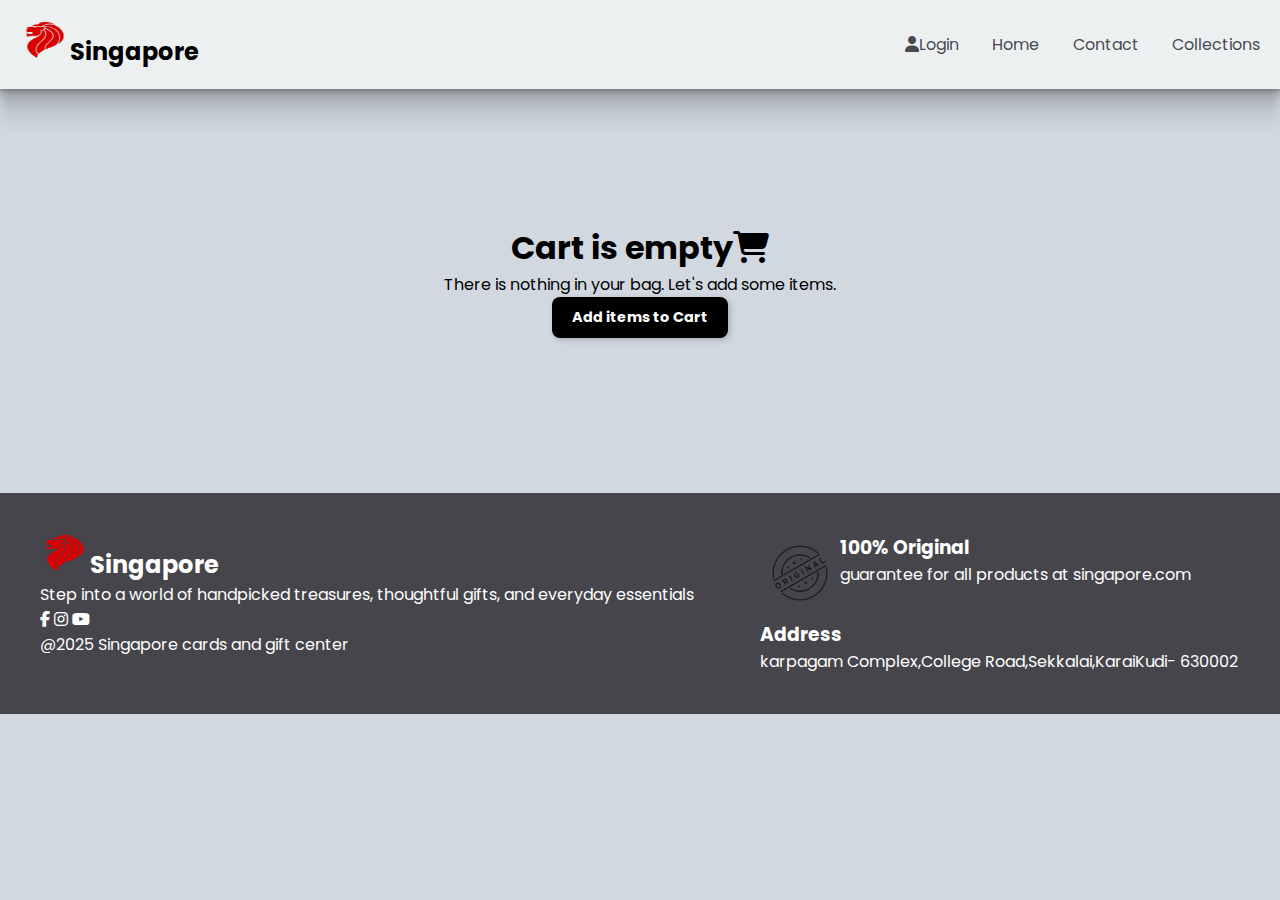
<file: cart_buy.html>
<!DOCTYPE html>
<html lang="en">

<head>
    <meta charset="UTF-8">
    <meta name="viewport" content="width=device-width, initial-scale=1.0">
    <title>Singapore Cards and Gift Center</title>

    <!--My css file link-->
    <link rel="stylesheet" href="style.css">

    <!--Google fonts-->
    <link rel="preconnect" href="https://fonts.googleapis.com">
    <link rel="preconnect" href="https://fonts.gstatic.com" crossorigin>
    <link href="https://fonts.googleapis.com/css2?family=Poppins&display=swap" rel="stylesheet">

    <!--font awesome icons -->
    <link rel="stylesheet" href="https://cdnjs.cloudflare.com/ajax/libs/font-awesome/6.7.2/css/all.min.css"
        integrity="sha512-Evv84Mr4kqVGRNSgIGL/F/aIDqQb7xQ2vcrdIwxfjThSH8CSR7PBEakCr51Ck+w+/U6swU2Im1vVX0SVk9ABhg=="
        crossorigin="anonymous" referrerpolicy="no-referrer" />
</head>

<body>
    <nav class="navbar">
        <h2><img src="singapore.png" width="50px" height="40px">Singapore</h2>
        <div class="navbarItems">
            <p><a href="login.html"><i class="fa-solid fa-user"></i>Login</a></p>
            <p><a href="index.html">Home</a></p>
            <p><a href="contact.html">Contact</a></p>
            <p><a href="collection.html">Collections</a></p>
        </div>
        <div class="navItems-toggle" onclick=addSN()>
            <i class="fa-solid fa-bars"></i>
        </div>
    </nav>
    <!--side nav bar-->
    <div class="side-navbar">
        <div class="sidenb" style="text-align: right;" onclick=closeSN()>
            <i class="fa-solid fa-xmark"></i>
        </div>
        <div class="side-navbarItems">
            <p><a href="login.html"><i class="fa-solid fa-user"></i>Login</a></p>
            <p><a href="index.html">Home</a></p>
            <p><a href="contact.html">Contact</a></p>
            <p><a href="collection.html">Collections</a></p>
            <p><a href="cart_buy.html">Cart<i class="fa-solid fa-cart-shopping"></i></a></p>
        </div>
    </div>

    <!--cart section-->
    <div class="cart-container"></div>

    <center><button onclick="clearCart()" class="clearCart">Clear Cart</button>
    </center>
    <!--footer-->
    <div class="foot">
        <div>
            <h2><img src="singapore.png" width="50px" height="40px">Singapore</h2>
            <p>Step into a world of handpicked treasures, thoughtful gifts, and everyday essentials</p>
            <a href="https://www.instagram.com/badvibez_forever_?igsh=aGRoOG93bTNiMTgy"><i
                    class="fa-brands fa-facebook-f"></i></a>
            <a href="https://www.instagram.com/badvibez_forever_?igsh=aGRoOG93bTNiMTgy"><i
                    class="fa-brands fa-instagram"></i></a>
            <a href="https://www.instagram.com/badvibez_forever_?igsh=aGRoOG93bTNiMTgy"><i
                    class="fa-brands fa-youtube"></i></a>
            <p>@2025 Singapore cards and gift center</p>
        </div>
        <div style="display: flex; flex-wrap: wrap; flex-basis: 40%;">
            <div>
                <img src="og.png" height="80px" width="80px">
            </div>
            <div>
                <h3> 100% Original </h3>
                <p>guarantee for all products at singapore.com</p>
            </div>
            <br>
            <div>
                <h3>Address</h3>
                <p>karpagam Complex,College Road,Sekkalai,KaraiKudi- 630002</p>
            </div>
        </div>
    </div>

    <script src="script.js"></script>
</body>

</html>
</file>
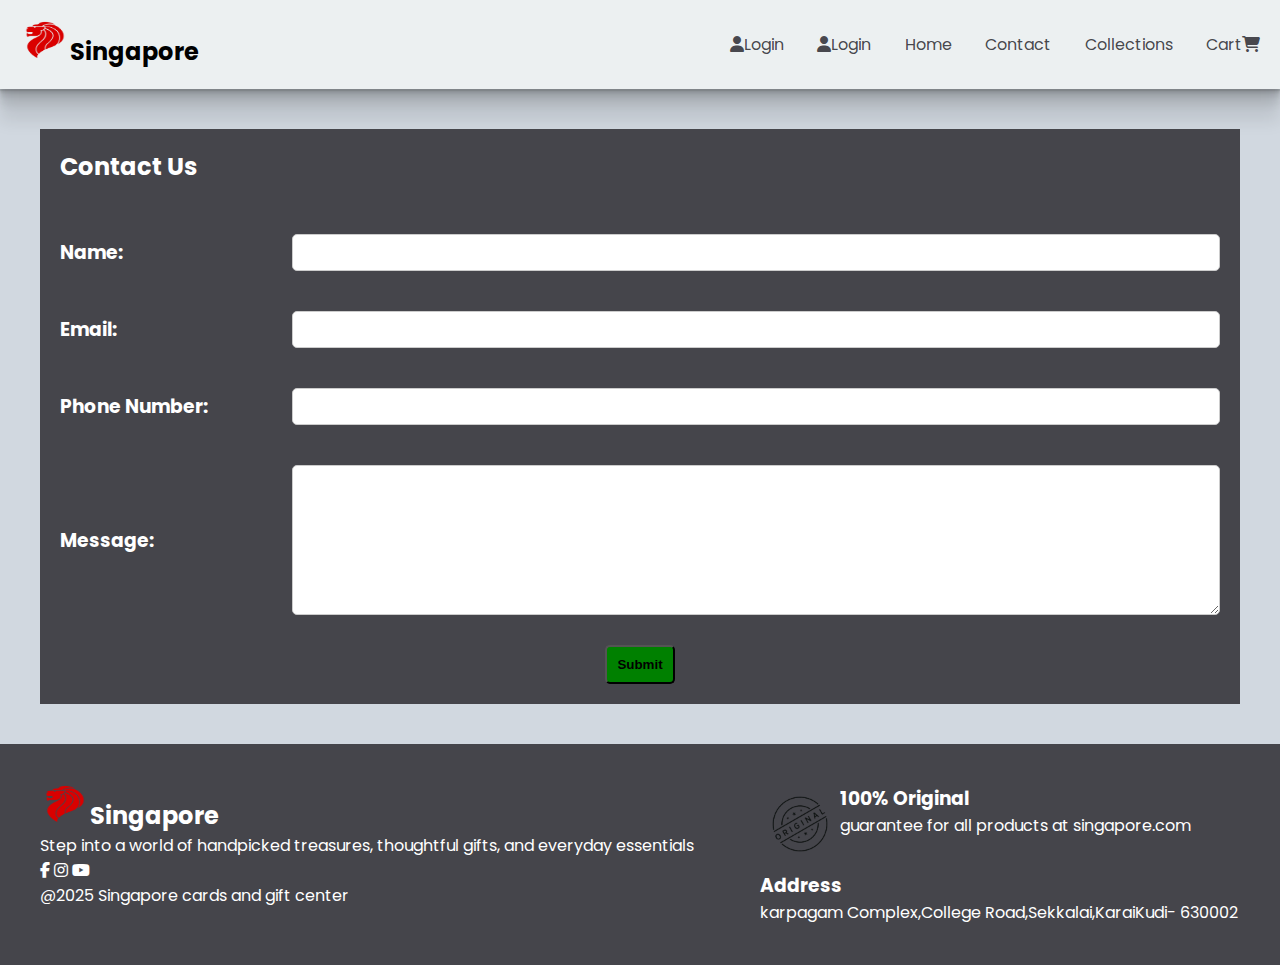
<file: contact.html>
<!DOCTYPE html>
<html lang="en">

<head>
    <meta charset="UTF-8">
    <meta name="viewport" content="width=device-width, initial-scale=1.0">
    <title>Singapore Cards and Gift Center</title>

    <!--My css file link-->
    <link rel="stylesheet" href="style.css">

    <!--Google fonts-->
    <link rel="preconnect" href="https://fonts.googleapis.com">
    <link rel="preconnect" href="https://fonts.gstatic.com" crossorigin>
    <link href="https://fonts.googleapis.com/css2?family=Poppins&display=swap" rel="stylesheet">

    <!--font awesome icons -->
    <link rel="stylesheet" href="https://cdnjs.cloudflare.com/ajax/libs/font-awesome/6.7.2/css/all.min.css"
        integrity="sha512-Evv84Mr4kqVGRNSgIGL/F/aIDqQb7xQ2vcrdIwxfjThSH8CSR7PBEakCr51Ck+w+/U6swU2Im1vVX0SVk9ABhg=="
        crossorigin="anonymous" referrerpolicy="no-referrer" />
</head>

<body>
    <nav class="navbar">
        <h2><img src="singapore.png" width="50px" height="40px">Singapore</h2>
        <div class="navbarItems">
            <p><a href="login.html"><i class="fa-solid fa-user"></i>Login</a></p>
            <p><a href="login.html"><i class="fa-solid fa-user"></i>Login</a></p>
            <p><a href="index.html">Home</a></p>
            <p><a href="contact.html">Contact</a></p>
            <p><a href="collection.html">Collections</a></p>
            <p class="cart-cont"><a href="cart_buy.html">Cart<i class="fa-solid fa-cart-shopping"></i><span
                        class="cart-count">3</span> </a></p>
        </div>
        <div class="navItems-toggle" onclick=addSN()>
            <i class="fa-solid fa-bars"></i>
        </div>
    </nav>
    <!--side nav bar-->
    <div class="side-navbar">
        <div class="sidenb" style="text-align: right;" onclick=closeSN()>
            <i class="fa-solid fa-xmark"></i>
        </div>
        <div class="side-navbarItems">
            <p><a href="index.html">Home</a></p>
            <p><a href="contact.html">Contact</a></p>
            <p><a href="collection.html">Collections</a></p>
            <p><a href="cart_buy.html">Cart<i class="fa-solid fa-cart-shopping"></i></a></p>
        </div>
    </div>

    <!--contact form-->
    <div class="contact">
        <h2 style="padding: 20px;">Contact Us</h2>
        <form id="detailForm">
            <div class="form-group">
                <label for="name">
                    <h3>Name:</h3>
                </label>
                <input type="text" id="name" name="name" autocomplete="name" required>
            </div>

            <div class="form-group">
                <label for="email">
                    <h3>Email:</h3>
                </label>
                <input type="email" id="email" name="email" autocomplete="email" required>
            </div>

            <div class="form-group">
                <label for="phone">
                    <h3>Phone Number:</h3>
                </label>
                <input type="tel" id="phone" name="phone" autocomplete="phone" required>
            </div>

            <div class="form-group">
                <label for="msg">
                    <h3>Message:</h3>
                </label>
                <textarea id="msg" name="msg" autocomplete="off" required></textarea>
            </div>
            <div style="text-align: center;"><button type="submit" id="submit">Submit</button></div>
        </form>


    </div>

    <!--footer-->
    <div class="foot">
        <div>
            <h2><img src="singapore.png" width="50px" height="40px">Singapore</h2>
            <p>Step into a world of handpicked treasures, thoughtful gifts, and everyday essentials</p>
            <a href="https://www.instagram.com/badvibez_forever_?igsh=aGRoOG93bTNiMTgy"><i
                    class="fa-brands fa-facebook-f"></i></a>
            <a href="https://www.instagram.com/badvibez_forever_?igsh=aGRoOG93bTNiMTgy"><i
                    class="fa-brands fa-instagram"></i></a>
            <a href="https://www.instagram.com/badvibez_forever_?igsh=aGRoOG93bTNiMTgy"><i
                    class="fa-brands fa-youtube"></i></a>
            <p>@2025 Singapore cards and gift center</p>
        </div>
        <div style="display: flex; flex-wrap: wrap; flex-basis: 40%;">
            <div>
                <img src="og.png" height="80px" width="80px">
            </div>
            <div>
                <h3> 100% Original </h3>
                <p>guarantee for all products at singapore.com</p>
            </div>
            <br>
            <div>
                <h3>Address</h3>
                <p>karpagam Complex,College Road,Sekkalai,KaraiKudi- 630002</p>
            </div>
        </div>
    </div>

    <script src="script.js"></script>
</body>

</html>
</file>
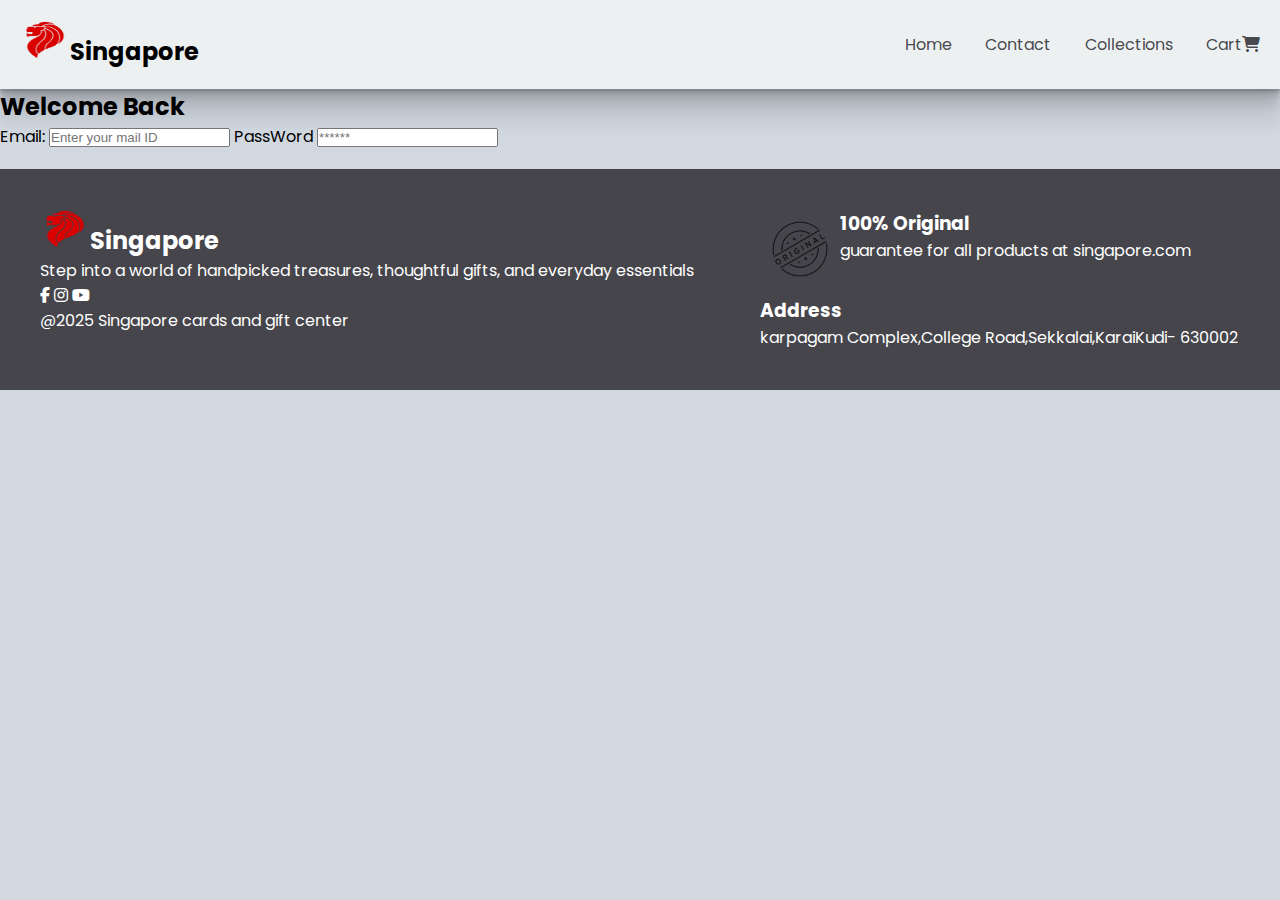
<file: login.html>
<!DOCTYPE html>
<html lang="en">

<head>
    <meta charset="UTF-8">
    <meta name="viewport" content="width=device-width, initial-scale=1.0">
    <title>Singapore Cards and Gift Center</title>

    <!--My css file link-->
    <link rel="stylesheet" href="style.css">

    <!--Google fonts-->
    <link rel="preconnect" href="https://fonts.googleapis.com">
    <link rel="preconnect" href="https://fonts.gstatic.com" crossorigin>
    <link href="https://fonts.googleapis.com/css2?family=Poppins&display=swap" rel="stylesheet">

    <!--font awesome icons -->
    <link rel="stylesheet" href="https://cdnjs.cloudflare.com/ajax/libs/font-awesome/6.7.2/css/all.min.css"
        integrity="sha512-Evv84Mr4kqVGRNSgIGL/F/aIDqQb7xQ2vcrdIwxfjThSH8CSR7PBEakCr51Ck+w+/U6swU2Im1vVX0SVk9ABhg=="
        crossorigin="anonymous" referrerpolicy="no-referrer" />
</head>

<body>
    <nav class="navbar">
        <h2><img src="singapore.png" width="50px" height="40px">Singapore</h2>
        <div class="navbarItems">
            <p><a href="index.html">Home</a></p>
            <p><a href="contact.html">Contact</a></p>
            <p><a href="collection.html">Collections</a></p>
            <p class="cart-cont"><a href="cart_buy.html">Cart<i class="fa-solid fa-cart-shopping"></i><span
                        class="cart-count">3</span></a></p>
        </div>
        <div class="navItems-toggle" onclick=addSN()>
            <i class="fa-solid fa-bars"></i>
        </div>
    </nav>
    <!--side nav bar-->
    <div class="side-navbar">
        <div class="sidenb" style="text-align: right;" onclick=closeSN()>
            <i class="fa-solid fa-xmark"></i>
        </div>
        <div class="side-navbarItems">
            <p><a href="index.html">Home</a></p>
            <p><a href="contact.html">Contact</a></p>
            <p><a href="collection.html">Collections</a></p>
            <p><a href="cart_buy.html">Cart<i class="fa-solid fa-cart-shopping"></i></a></p>
        </div>
    </div>

    <div class=".login-box">
        <form>
            <h2>Welcome Back</h2>
            <label>Email:</label> <input type="text" placeholder="Enter your mail ID">
            <label>PassWord</label> <input type="password" placeholder="******">
        </form>
    </div>

    <!--footer-->
    <div class="foot">
        <div>
            <h2><img src="singapore.png" width="50px" height="40px">Singapore</h2>
            <p>Step into a world of handpicked treasures, thoughtful gifts, and everyday essentials</p>
            <a href="https://www.instagram.com/badvibez_forever_?igsh=aGRoOG93bTNiMTgy"><i
                    class="fa-brands fa-facebook-f"></i></a>
            <a href="https://www.instagram.com/badvibez_forever_?igsh=aGRoOG93bTNiMTgy"><i
                    class="fa-brands fa-instagram"></i></a>
            <a href="https://www.instagram.com/badvibez_forever_?igsh=aGRoOG93bTNiMTgy"><i
                    class="fa-brands fa-youtube"></i></a>
            <p>@2025 Singapore cards and gift center</p>
        </div>
        <div style="display: flex; flex-wrap: wrap; flex-basis: 40%;">
            <div>
                <img src="og.png" height="80px" width="80px">
            </div>
            <div>
                <h3> 100% Original </h3>
                <p>guarantee for all products at singapore.com</p>
            </div>
            <br>
            <div>
                <h3>Address</h3>
                <p>karpagam Complex,College Road,Sekkalai,KaraiKudi- 630002</p>
            </div>
        </div>
    </div>

    <script src="script.js"></script>
</body>

</html>
</file>
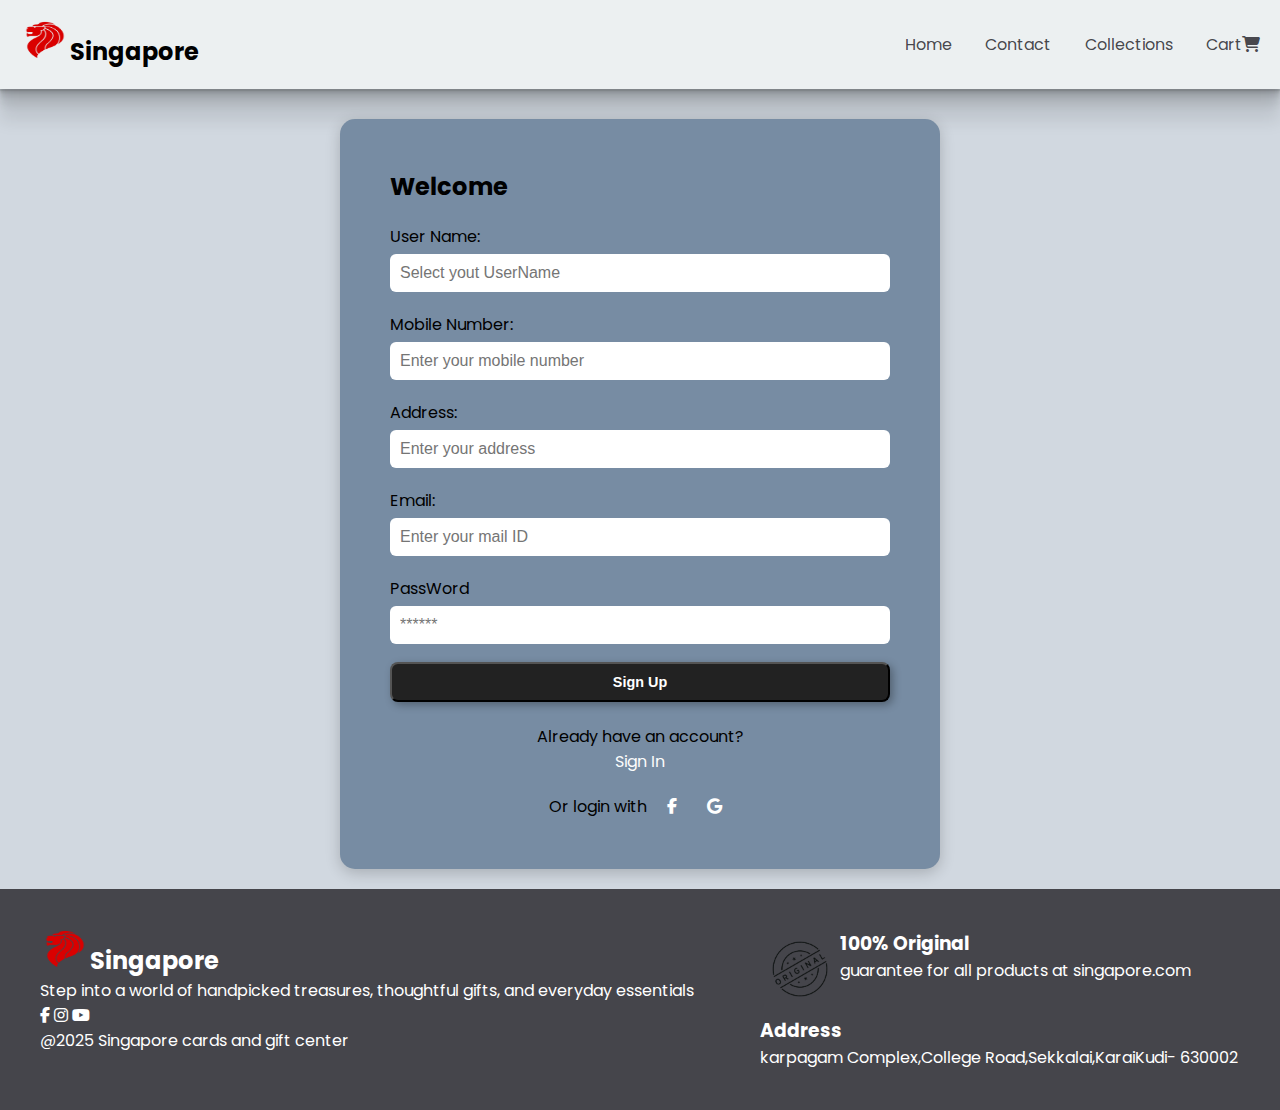
<file: signup.html>
<!DOCTYPE html>
<html lang="en">

<head>
    <meta charset="UTF-8">
    <meta name="viewport" content="width=device-width, initial-scale=1.0">
    <title>Singapore Cards and Gift Center</title>

    <!--My css file link-->
    <link rel="stylesheet" href="style.css">

    <!--Google fonts-->
    <link rel="preconnect" href="https://fonts.googleapis.com">
    <link rel="preconnect" href="https://fonts.gstatic.com" crossorigin>
    <link href="https://fonts.googleapis.com/css2?family=Poppins&display=swap" rel="stylesheet">

    <!--font awesome icons -->
    <link rel="stylesheet" href="https://cdnjs.cloudflare.com/ajax/libs/font-awesome/6.7.2/css/all.min.css"
        integrity="sha512-Evv84Mr4kqVGRNSgIGL/F/aIDqQb7xQ2vcrdIwxfjThSH8CSR7PBEakCr51Ck+w+/U6swU2Im1vVX0SVk9ABhg=="
        crossorigin="anonymous" referrerpolicy="no-referrer" />
</head>

<body>
    <nav class="navbar">
        <h2><img src="singapore.png" width="50px" height="40px">Singapore</h2>
        <div class="navbarItems">
            <p><a href="index.html">Home</a></p>
            <p><a href="contact.html">Contact</a></p>
            <p><a href="collection.html">Collections</a></p>
            <p class="cart-cont"><a href="cart_buy.html">Cart<i class="fa-solid fa-cart-shopping"></i><span
                        class="cart-count">3</span></a></p>
        </div>
        <div class="navItems-toggle" onclick=addSN()>
            <i class="fa-solid fa-bars"></i>
        </div>
    </nav>
    <!--side nav bar-->
    <div class="side-navbar">
        <div class="sidenb" style="text-align: right;" onclick=closeSN()>
            <i class="fa-solid fa-xmark"></i>
        </div>
        <div class="side-navbarItems">
            <p><a href="index.html">Home</a></p>
            <p><a href="contact.html">Contact</a></p>
            <p><a href="collection.html">Collections</a></p>
            <p><a href="cart_buy.html">Cart<i class="fa-solid fa-cart-shopping"></i></a></p>
        </div>
    </div>
    <!--login section-->
    <div class="login-header">
        <div class="login-box">
            <h2>Welcome</h2>
            <form>
                <span> <label>User Name:</label> <input type="text" placeholder="Select yout UserName" required></span>
                <span> <label>Mobile Number:</label> <input type="tel" placeholder="Enter your mobile number" required></span>
                <span> <label>Address:</label> <input type="text" placeholder="Enter your address" ></span>
                <span> <label>Email:</label> <input type="email" placeholder="Enter your mail ID" required></span>
                <span><label>PassWord</label> <input type="password" placeholder="******" required></span>
                <button type="submit">Sign Up</button>
                <div class="login-options">
                    <span>Already have an account? <a href="login.html">Sign In</a></span>
                </div>
                <div class="other-options"> <p>Or login with</p>
                    <a  href="https://www.facebook.com/"><i class="fa-brands fa-facebook-f"></i></a>
                    <a href="https://www.instagram.com/"><i class="fa-brands fa-google"></i></a>
                </div>
            </form>
        </div>
    </div>


    <!--footer-->
    <div class="foot">
        <div>
            <h2><img src="singapore.png" width="50px" height="40px">Singapore</h2>
            <p>Step into a world of handpicked treasures, thoughtful gifts, and everyday essentials</p>
            <a href="https://www.instagram.com/badvibez_forever_?igsh=aGRoOG93bTNiMTgy"><i
                    class="fa-brands fa-facebook-f"></i></a>
            <a href="https://www.instagram.com/badvibez_forever_?igsh=aGRoOG93bTNiMTgy"><i
                    class="fa-brands fa-instagram"></i></a>
            <a href="https://www.instagram.com/badvibez_forever_?igsh=aGRoOG93bTNiMTgy"><i
                    class="fa-brands fa-youtube"></i></a>
            <p>@2025 Singapore cards and gift center</p>
        </div>
        <div style="display: flex; flex-wrap: wrap; flex-basis: 40%;">
            <div>
                <img src="og.png" height="80px" width="80px">
            </div>
            <div>
                <h3> 100% Original </h3>
                <p>guarantee for all products at singapore.com</p>
            </div>
            <br>
            <div>
                <h3>Address</h3>
                <p>karpagam Complex,College Road,Sekkalai,KaraiKudi- 630002</p>
            </div>
        </div>
    </div>

    <script src="script.js"></script>
</body>

</html>
</file>
<file: style.css>
* {
    margin: 0;
    padding: 0;
}

body {
    font-family: "Poppins", sans-serif;
    font-weight: 400;
    font-style: normal;
    background-color: #d1d8e0;

}

.navbar {
    display: flex;
    padding: 20px;
    justify-content: space-between;
    align-items: center;
    background-color: #ecf0f1;
    box-shadow: rgba(0, 0, 0, 0.09) 0px 2px 1px, rgba(0, 0, 0, 0.09) 0px 4px 2px, rgba(0, 0, 0, 0.09) 0px 8px 4px, rgba(0, 0, 0, 0.09) 0px 16px 8px, rgba(0, 0, 0, 0.09) 0px 32px 16px;
}

.cart-cont {
    position: relative;
}

.cart-count {
    position: absolute;
    top: -8px;
    right: -10px;
    background-color: red;
    color: white;
    font-size: 12px;
    padding: 2px 6px;
    border-radius: 100%;
    font-weight: bold;


}

.side-navbar {
    margin-bottom: 20px;
    height: 100%;
    width: 50%;
    background-color: rgba(67, 67, 73, 0.99);
    color: white;
    top: 0;
    position: fixed;
    padding: 30px;
    left: -70%;
    transition: 1s;
    z-index: 1;
}

.side-navbarItems p {
    column-gap: 3cap;
    margin-bottom: 60px;
}

.side-navbarItems p a {
    text-decoration: none;
    color: white;
}

.side-navbarItems p a:hover {
    text-decoration: underline;
}

.navbarItems {
    display: flex;
    column-gap: 3cap;
}

.navbarItems p a {
    text-decoration: none;
    color: rgba(67, 67, 73, 0.99);
}

.navbarItems p a:hover {
    text-decoration: underline;
}

.navItems-toggle {
    display: none;
}


.header {
    padding: 50px;
    display: flex;
    justify-content: center;
    column-gap: 30px;
    align-items: center;
    text-align: center;
}


.header a {
    text-decoration: none;
    background-color: black;
    color: white;
    padding: 10px 20px;
    border-radius: 8px;
    font-size: 0.9rem;
    font-weight: bold;
    display: inline-block;
    box-shadow: 2px 2px 6px rgba(0, 0, 0, 0.2);
    transition: all 0.2s ease-in-out;
}

.header a:hover {
    text-decoration: none;
    background-color: #222;
    transform: translateY(-2px);
    box-shadow: 3px 3px 8px rgba(0, 0, 0, 0.3);
    cursor: pointer;
}


.service {
    padding: 20px;
}

.service-containers-1 {
    display: flex;
    justify-content: space-around;
    align-items: center;

}

.our-service-dec {
    display: flex;
    padding: 40px;
    text-align: center;
    justify-self: center;
}

.service-containers-2 {
    display: flex;
    flex: 1 1 20%;
    justify-content: space-between;
    align-items: center;
    padding: 10px;
    column-gap: 10px;
}

.new-arrivals {
    display: flex;
    flex-wrap: wrap;
    justify-content: space-around;
    padding: 40px;
    align-items: center;
}

.new-arrival-elements {
    position: relative;
    flex-basis: 20%;
}

.new-arrival-elements button {
    position: absolute;
    padding-left: 20px;
    padding-right: 20px;
    padding-top: 10px;
    padding-bottom: 5px;
    top: 40%;
    left: 25%;
    border-radius: 10px;
    display: none;
    font-weight: bolder;
}

.new-arrival-elements:hover button {
    display: block;
    cursor: pointer;
}



.emoji1 {
    background-color: #dcdde1;
    margin: 10px;
    min-height: 180px;
    padding: 5px;
}

.news {
    display: flex;
    flex-direction: column;
    align-items: center;
    row-gap: 20px;
}

.news input {
    padding: 10px;
    margin-bottom: 10px;
    width: 80vw;
    border: solid black 3px;
}

.news button {
    padding: 10px;
    font-weight: bolder;
    background-color: black;
    color: white;
    border-radius: 10px;
    margin-bottom: 10px;
}

.news button:hover {
    cursor: pointer;
    text-decoration: underline;
}

.foot {
    margin-top: 20px;
    bottom: 0;
    color: white;
    background-color: rgba(67, 67, 73, 0.99);
    padding: 40px;
    row-gap: 5px;
    column-gap: 10px;
    display: flex;
    justify-content: space-between;
}

.foot a {
    color: white;
}

.product-section {
    margin: 10px;
}

.product-search {
    margin: 20px;
    border-radius: 15px;
    border: solid black 2px;
    font-size: 30px;
    width: 80%;
    display: flex;
    justify-content: space-between;
    align-items: center;
}

.product-search input {
    width: 100%;
    background-color: transparent;
    border: none;
    outline: none;
    text-align: center;
    padding: 10px;
    font-weight: bolder;
}

.product-items {
    display: flex;
    flex: 1 1 20%;
    justify-content: space-between;
    flex-wrap: wrap;
    align-items: center;
    padding: 10px;
    column-gap: 10px;
}

.product-box {
    text-align: center;
    flex-basis: 20%;
    position: relative;
}

.product-box button {
    position: absolute;
    padding-left: 20px;
    padding-right: 20px;
    padding-top: 10px;
    padding-bottom: 5px;
    top: 40%;
    left: 25%;
    display: none;
    font-weight: bolder;
}

.product-box:hover button {
    display: block;
    cursor: pointer;
}

.contact {
    margin: 40px;
    background-color: rgba(67, 67, 73, 0.99);
    color: white;
}

.form-group {
    display: flex;
    flex-wrap: wrap;
    justify-content: space-between;
    align-items: center;
    margin: 20px;
}

.contact input {
    width: 80%;
    padding: 10px;
    margin: 10px 0;
    box-sizing: border-box;
    border: 1px solid #ccc;
    border-radius: 5px;
}

.contact textarea {
    width: 80%;
    height: 150px;
    padding: 10px;
    margin: 10px 0;
    box-sizing: border-box;
    /* ensures padding stays within width */
    border: 1px solid #ccc;
    border-radius: 5px;
}

.contact button {
    background-color: green;
    color: black;
    padding: 10px;
    font-weight: bolder;
    border-radius: 5px;
    margin-bottom: 20px;
}

.contact button:hover {
    cursor: pointer;
    background-color: white;
    color: green;
}

.emptycart {
    display: flex;
    flex-direction: column;
    height: 30vw;
    justify-content: center;
    text-align: center;
}

.login-box button,  .clearCart, .emptycart a {
    text-decoration: none;
    background-color: black;
    color: white;
    padding: 10px 20px;
    border-radius: 8px;
    font-size: 0.9rem;
    font-weight: bold;
    display: inline-block;
    box-shadow: 2px 2px 6px rgba(0, 0, 0, 0.2);
    transition: all 0.2s ease-in-out;
}

.clearCart,.login-box button, .emptycart a:hover {
    text-decoration: none;
    background-color: #222;
    transform: translateY(-2px);
    box-shadow: 3px 3px 8px rgba(0, 0, 0, 0.3);
    cursor: pointer;
}

.cart-container h1{
    display: block;
    width: 100%;
    text-align: center;
}
.cart-container {
    display: flex;
    justify-content: space-around;
    flex-wrap: wrap;
    padding: 20px;
    margin: 20px;
}
.cart-item{
    flex-basis: 25%;
    align-items: center;
    margin-bottom: 20px;
    margin-top: 20px;
    text-align: center;
}
.controls button{
    background-color: white ;
    padding: 5px;
    font-size: 20px;
    border: none;
    border-radius: 80%;
}

.login-header{
    margin-top: 30px;
display: flex;
  justify-content: center;
  align-items: center;
  min-height: 70vh; /* full screen height */
}

.login-box{
  background-color:#778ca3;
  padding: 50px;
  border-radius: 15px;
  width: 90vw;
  max-width: 500px;
  box-shadow: 0 4px 15px rgba(0, 0, 0, 0.2);
}

.login-box form{
    display: flex;
    flex-direction: column;
    margin-top: 20px;
    gap: 20px;

}
.login-box span{
    display: flex;
  flex-direction: column;

    

}
.login-box input{
padding: 10px;
  font-size: 1rem;
  border: none;
  border-radius: 6px;
  margin-top: 5px;
}
.login-options{
    display: flex;
    flex-direction: row;
    gap: 70px;
    justify-content: center;
    text-align: center;
}
.login-options a{
    text-decoration: none;
    cursor:pointer;
    color: rgb(252, 252, 252);
}
.other-options{
    display: flex;
    flex-direction: row;
    gap: 10px;
    justify-content: center;
    text-align: center;
}
.other-options a {
  margin: 0 10px;
  color: white;
  text-decoration: none;
  transition: 0.2s;
  cursor: pointer;
}
.pop-animate {
  animation: pop 0.3s ease;
}

.billing {
  border-top: 1px solid #ccc;
  padding-top: 20px;
  margin-top: 30px;
  font-size: 16px;
}

.billing p {
  margin: 6px 0;
}

.billing button {
  padding: 10px 20px;
  background-color: green;
  color: white;
  border: none;
  margin-top: 15px;
  cursor: pointer;
}




@media screen and (max-width:800px) {
    .navItems-toggle {
        display: flex;
    }

    .navbarItems {
        display: none;

    }

    .header img {
        display: none;
    }

    .side-navbar {
        display: display;

    }

    .service-containers-1 {
        display: none;
    }

    .service-containers-2 {
        flex-direction: column;
    }

    .form-group {
        display: block;
    }

}
</file>
